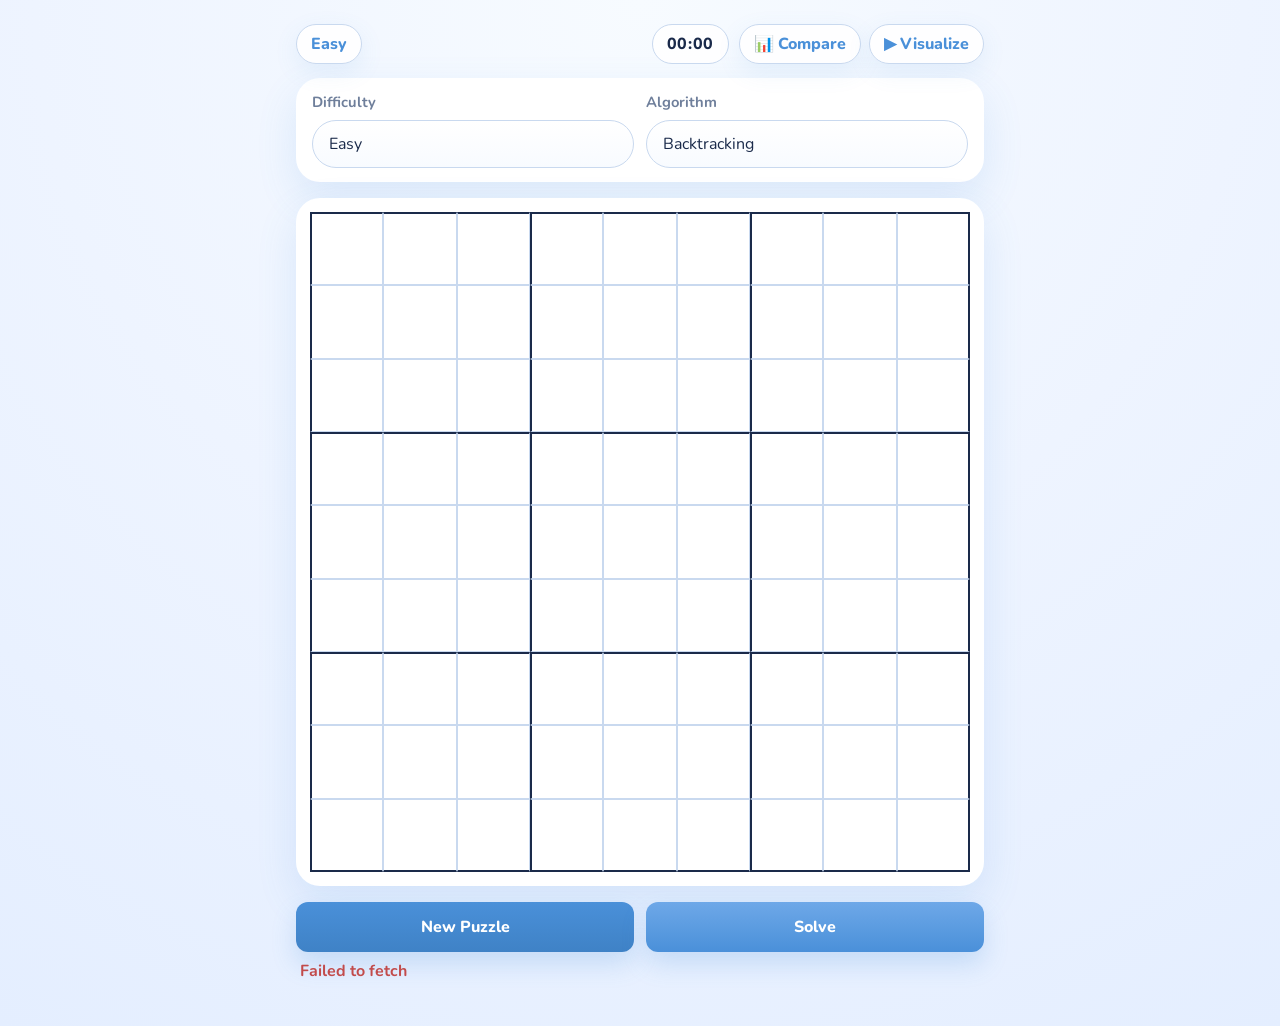
<file: frontend/index.html>
<!doctype html>
<html lang="en">
<head>
  <meta charset="utf-8">
  <meta name="viewport" content="width=device-width, initial-scale=1">
  <title>Sudoku AI</title>
  <link rel="preconnect" href="https://fonts.googleapis.com">
  <link rel="preconnect" href="https://fonts.gstatic.com" crossorigin>
  <link href="https://fonts.googleapis.com/css2?family=Nunito:wght@400;600;700;800&display=swap" rel="stylesheet">
  <link rel="stylesheet" href="style.css">
</head>
<body>
  <div class="app-shell">
    <header class="topbar">
      <div id="difficultyBadge" class="badge">Easy</div>
      <div class="topbar-right">
        <div id="timer" class="timer">00:00</div>
        <a class="badge compare-link" href="dashboard.html">📊 Compare</a>
        <a class="badge compare-link" href="visualizer.html">▶ Visualize</a>
      </div>
    </header>

    <section class="selector-row card">
      <div class="selector-group">
        <label class="pill-label" for="difficultySelect">Difficulty</label>
        <select id="difficultySelect" class="pill-select">
          <option value="easy">Easy</option>
          <option value="medium">Medium</option>
          <option value="hard">Hard</option>
          <option value="expert">Expert</option>
        </select>
      </div>
      <div class="selector-group">
        <label class="pill-label" for="algorithmSelect">Algorithm</label>
        <select id="algorithmSelect" class="pill-select">
          <option value="backtracking">Backtracking</option>
          <option value="ac3_mrv">AC-3 + MRV</option>
          <option value="forward_checking">Forward Checking</option>
          <option value="simulated_annealing">Simulated Annealing</option>
        </select>
      </div>
    </section>

    <main class="board-card card">
      <div id="grid" class="sudoku-grid" aria-label="Sudoku board"></div>
    </main>

    <section class="actions">
      <button id="newPuzzleBtn" class="btn">New Puzzle</button>
      <button id="solveBtn" class="btn btn-secondary">Solve</button>
    </section>

    <p id="errorMessage" class="error-message" aria-live="polite"></p>

    <section id="metrics" class="metrics hidden">
      <div class="metric-card"><span>⏱</span><div><div>Time</div><strong id="metricTime">0.00s</strong></div></div>
      <div class="metric-card"><span>⚡</span><div><div>States</div><strong id="metricStates">0</strong></div></div>
      <div class="metric-card"><span>↩</span><div><div>Backtracks</div><strong id="metricBacktracks">0</strong></div></div>
    </section>
  </div>

  <script src="app.js"></script>
</body>
</html>
</file>
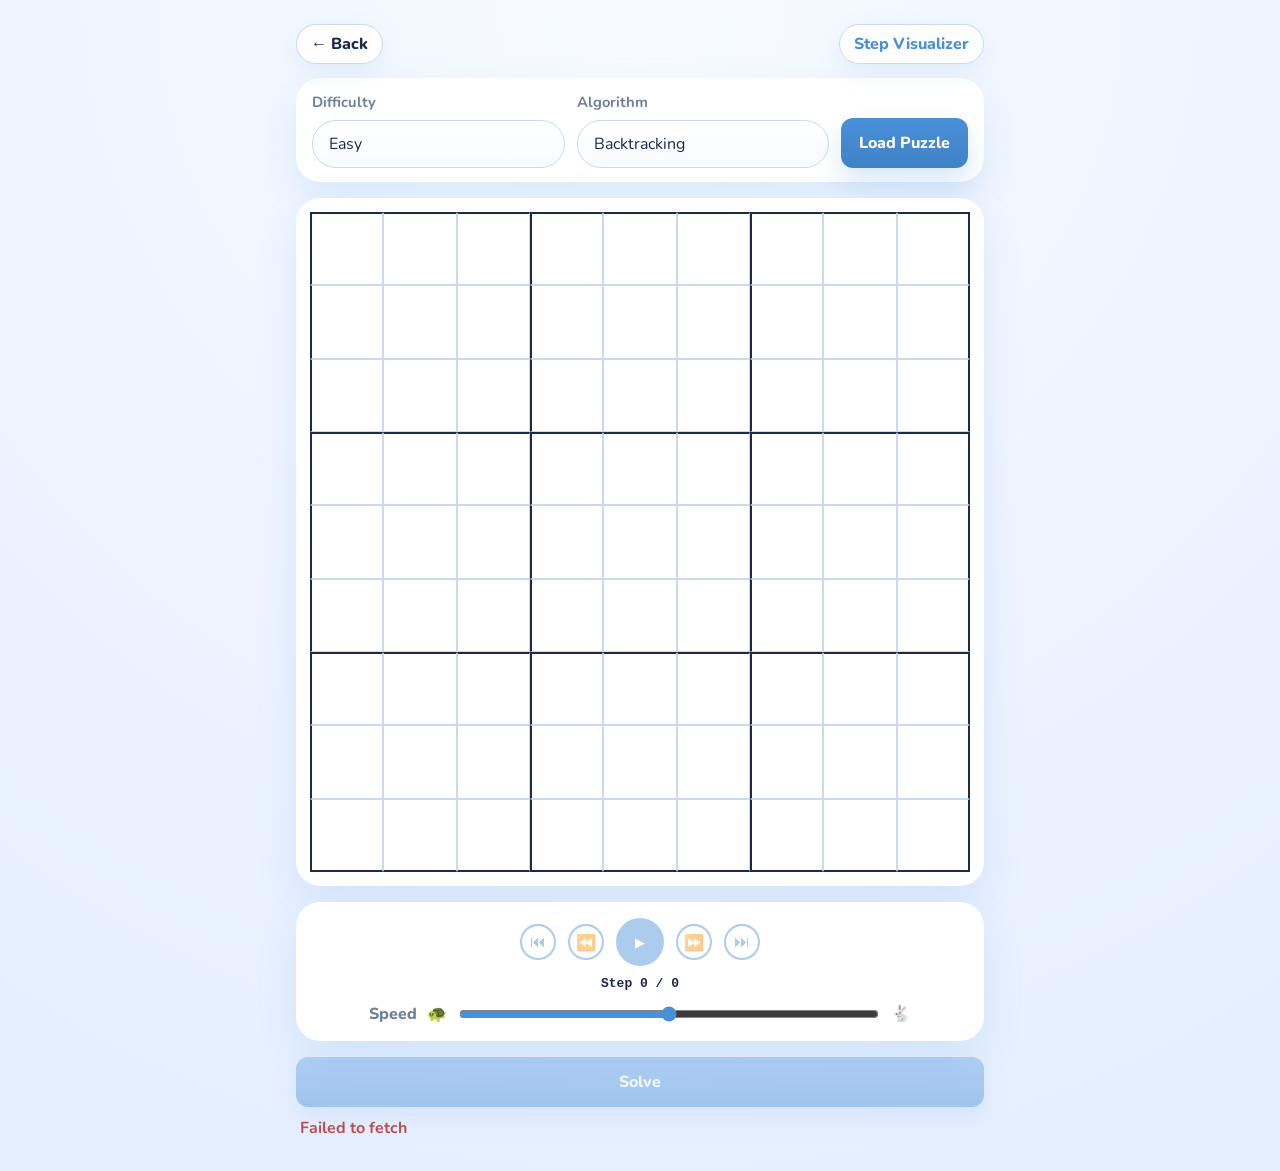
<file: frontend/visualizer.html>
<!doctype html>
<html lang="en">
<head>
  <meta charset="utf-8">
  <meta name="viewport" content="width=device-width, initial-scale=1">
  <title>Step Visualizer</title>
  <link rel="preconnect" href="https://fonts.googleapis.com">
  <link rel="preconnect" href="https://fonts.gstatic.com" crossorigin>
  <link href="https://fonts.googleapis.com/css2?family=Nunito:wght@400;600;700;800&display=swap" rel="stylesheet">
  <link rel="stylesheet" href="visualizer.css">
</head>
<body>
  <div class="app-shell">
    <header class="topbar">
      <a class="badge back-link" href="index.html">← Back</a>
      <div class="badge title-badge">Step Visualizer</div>
    </header>
    <section class="selector-row card">
      <div class="selector-group">
        <label class="pill-label" for="difficultySelect">Difficulty</label>
        <select id="difficultySelect" class="pill-select"><option value="easy">Easy</option><option value="medium">Medium</option><option value="hard">Hard</option><option value="expert">Expert</option></select>
      </div>
      <div class="selector-group">
        <label class="pill-label" for="algorithmSelect">Algorithm</label>
        <select id="algorithmSelect" class="pill-select"><option value="backtracking">Backtracking</option><option value="ac3_mrv">AC-3 + MRV</option><option value="forward_checking">Forward Checking</option></select>
      </div>
      <button id="loadBtn" class="btn">Load Puzzle</button>
    </section>
    <main class="board-card card"><div id="grid" class="sudoku-grid"></div></main>
    <section class="player-card card">
      <div class="controls-row">
        <button id="resetBtn" class="circle-btn small" disabled>⏮</button>
        <button id="backBtn" class="circle-btn small" disabled>⏪</button>
        <button id="playBtn" class="circle-btn play-btn" disabled>▶</button>
        <button id="fwdBtn" class="circle-btn small" disabled>⏩</button>
        <button id="endBtn" class="circle-btn small" disabled>⏭</button>
      </div>
      <div id="stepCounter" class="step-counter">Step 0 / 0</div>
      <label class="speed-label">Speed <span>🐢</span><input id="speedSlider" type="range" min="0" max="100" value="50"><span>🐇</span></label>
    </section>
    <section id="metrics" class="metrics hidden"><div class="metric-card"><span>⏱</span><div><div>Time</div><strong id="metricTime">0.00s</strong></div></div><div class="metric-card"><span>⚡</span><div><div>States</div><strong id="metricStates">0</strong></div></div><div class="metric-card"><span>↩</span><div><div>Backtracks</div><strong id="metricBacktracks">0</strong></div></div></section>
    <section class="actions"><button id="solveBtn" class="btn btn-secondary" disabled>Solve</button></section>
    <p id="errorMessage" class="error-message" aria-live="polite"></p>
  </div>
  <script src="visualizer.js"></script>
</body>
</html>
</file>
<file: frontend/style.css>
:root {
  --bg: #eef4ff;
  --card: #ffffff;
  --accent: #4a90d9;
  --accent-dark: #3d7cc0;
  --navy: #1a2a4a;
  --muted: #6f7f9b;
  --prefilled: #dce8f8;
  --border: #c9d9ef;
  --shadow: 0 16px 40px rgba(74, 144, 217, 0.14);
}

* { box-sizing: border-box; }
body {
  margin: 0; min-height: 100vh; font-family: "Nunito", sans-serif; color: var(--navy);
  background: radial-gradient(circle at top, #f7fbff 0, var(--bg) 50%, #e4eeff 100%);
}
.app-shell { width: min(100%, 720px); margin: 0 auto; padding: 24px 16px 32px; }
.card, .board-card { background: var(--card); border-radius: 24px; box-shadow: var(--shadow); }
.topbar { display: flex; justify-content: space-between; align-items: center; margin-bottom: 14px; gap: 12px; }
.topbar-right { display: flex; align-items: center; gap: 10px; }
.badge, .timer, .pill-select { background: rgba(255,255,255,0.9); border: 1px solid var(--border); border-radius: 999px; }
.badge { padding: 8px 14px; font-weight: 800; color: var(--accent); box-shadow: 0 8px 24px rgba(74,144,217,.10); }
.compare-link { text-decoration: none; color: var(--accent); white-space: nowrap; }
.compare-link:hover { color: var(--accent-dark); }
.compare-link + .compare-link { margin-left: -2px; }
.timer { padding: 8px 14px; font-weight: 800; letter-spacing: .04em; color: var(--navy); }
.selector-row { display: flex; align-items: center; gap: 12px; padding: 14px 16px; margin-bottom: 16px; flex-wrap: wrap; }
.selector-group { flex: 1 1 240px; display: flex; flex-direction: column; gap: 8px; }
.pill-label { font-size: 0.92rem; font-weight: 700; color: var(--muted); }
.pill-select {
  appearance: none; width: 100%; padding: 12px 16px; font: inherit; color: var(--navy);
  background: linear-gradient(180deg, #fff, #f8fbff); box-shadow: inset 0 1px 0 rgba(255,255,255,.8);
}
.board-card { padding: 14px; }
.sudoku-grid { display: grid; grid-template-columns: repeat(9, minmax(0, 1fr)); gap: 0; }
.cell {
  aspect-ratio: 1; display: flex; align-items: center; justify-content: center; font-weight: 700; font-size: clamp(1rem, 2.8vw, 1.5rem);
  color: var(--navy); background: #fff; border: 1px solid var(--border); transition: background .2s ease, color .2s ease, transform .2s ease;
}
.cell.box-top { border-top-width: 2.5px; border-top-color: var(--navy); }
.cell.box-left { border-left-width: 2.5px; border-left-color: var(--navy); }
.cell.box-right { border-right-width: 2.5px; border-right-color: var(--navy); }
.cell.box-bottom { border-bottom-width: 2.5px; border-bottom-color: var(--navy); }
.cell.prefilled { background: var(--prefilled); font-weight: 800; color: var(--navy); }
.cell.solved { background: #fff; color: var(--accent); animation: fadeIn .18s ease; }
.actions { display: flex; gap: 12px; margin: 16px 0 8px; }
.btn {
  flex: 1; border: 0; border-radius: 12px; padding: 14px 16px; font: inherit; font-weight: 800; color: #fff;
  background: linear-gradient(180deg, var(--accent), #3f82c6); box-shadow: 0 12px 24px rgba(74,144,217,.22); cursor: pointer;
}
.btn:hover { background: linear-gradient(180deg, var(--accent-dark), #356fa8); }
.btn-secondary { background: linear-gradient(180deg, #6ea8e8, #4a90d9); }
.error-message { min-height: 1.2em; margin: 0 4px 12px; color: #c24b4b; font-weight: 700; }
.metrics { display: grid; grid-template-columns: repeat(3, minmax(0, 1fr)); gap: 12px; }
.metric-card {
  display: flex; align-items: center; gap: 12px; padding: 14px 16px; border-radius: 18px; background: rgba(255,255,255,0.95);
  box-shadow: 0 10px 26px rgba(74,144,217,.10); border: 1px solid rgba(201,217,239,.8);
}
.metric-card span { width: 34px; height: 34px; display: grid; place-items: center; border-radius: 50%; background: #eef4ff; color: var(--accent); font-size: 1rem; }
.metric-card div div { font-size: .82rem; color: var(--muted); font-weight: 700; }
.metric-card strong { display: block; font-size: 1.05rem; color: var(--navy); }
.hidden { display: none; }
@keyframes fadeIn { from { opacity: 0; transform: scale(.96); } to { opacity: 1; transform: scale(1); } }
@media (max-width: 640px) {
  .app-shell { padding: 18px 12px 24px; }
  .selector-row, .actions { flex-direction: column; }
  .metrics { grid-template-columns: 1fr; }
}
</file>
<file: frontend/visualizer.css>
:root { --bg:#eef4ff; --card:#fff; --blue:#4a90d9; --blue-dark:#3d7cc0; --navy:#1a2a4a; --muted:#6f7f9b; --prefilled:#dce8f8; --border:#c9d9ef; --shadow:0 16px 40px rgba(74,144,217,.14); }
* { box-sizing:border-box; }
body { margin:0; min-height:100vh; font-family:"Nunito",sans-serif; color:var(--navy); background:radial-gradient(circle at top,#f7fbff 0,var(--bg) 50%,#e4eeff 100%); }
.app-shell { width:min(100%,720px); margin:0 auto; padding:24px 16px 32px; }
.card,.board-card,.player-card { background:var(--card); border-radius:24px; box-shadow:var(--shadow); }
.topbar { display:flex; justify-content:space-between; align-items:center; margin-bottom:14px; gap:12px; }
.badge { display:inline-flex; align-items:center; gap:8px; padding:8px 14px; border-radius:999px; border:1px solid var(--border); background:rgba(255,255,255,.9); color:var(--blue); font-weight:800; text-decoration:none; box-shadow:0 8px 24px rgba(74,144,217,.10); }
.back-link { color:var(--navy); }
.title-badge { margin-left:auto; }
.selector-row { display:flex; align-items:flex-end; gap:12px; padding:14px 16px; margin-bottom:16px; flex-wrap:wrap; }
.selector-group { flex:1 1 220px; display:flex; flex-direction:column; gap:8px; }
.pill-label { font-size:.92rem; font-weight:700; color:var(--muted); }
.pill-select { appearance:none; width:100%; padding:12px 16px; font:inherit; color:var(--navy); background:linear-gradient(180deg,#fff,#f8fbff); border:1px solid var(--border); border-radius:999px; }
.btn { border:0; border-radius:12px; padding:14px 18px; font:inherit; font-weight:800; color:#fff; background:linear-gradient(180deg,var(--blue),#3f82c6); box-shadow:0 12px 24px rgba(74,144,217,.22); cursor:pointer; }
.btn:hover { background:linear-gradient(180deg,var(--blue-dark),#356fa8); }
.btn-secondary { background:linear-gradient(180deg,#6ea8e8,#4a90d9); }
.board-card { padding:14px; }
.sudoku-grid { display:grid; grid-template-columns:repeat(9,minmax(0,1fr)); gap:0; }
.cell { aspect-ratio:1; display:flex; align-items:center; justify-content:center; font-weight:700; font-size:clamp(1rem,2.8vw,1.5rem); color:var(--navy); background:#fff; border:1px solid var(--border); transition:background .2s ease,color .2s ease,box-shadow .2s ease; }
.cell.box-top { border-top-width:2.5px; border-top-color:var(--navy); }
.cell.box-left { border-left-width:2.5px; border-left-color:var(--navy); }
.cell.box-right { border-right-width:2.5px; border-right-color:var(--navy); }
.cell.box-bottom { border-bottom-width:2.5px; border-bottom-color:var(--navy); }
.cell.prefilled { background:var(--prefilled); font-weight:800; }
.cell.changed { box-shadow:0 0 0 2px var(--blue); position:relative; z-index:1; }
.cell.conflict { background:#fdecee; }
.player-card { padding:16px; margin-top:16px; }
.controls-row { display:flex; justify-content:center; align-items:center; gap:12px; flex-wrap:wrap; }
.circle-btn { display:grid; place-items:center; border-radius:50%; border:2px solid var(--blue); background:#fff; color:var(--blue); cursor:pointer; }
.circle-btn.small { width:36px; height:36px; font-size:1rem; }
.play-btn { width:48px; height:48px; background:var(--blue); color:#fff; }
.circle-btn:disabled,.btn:disabled { opacity:.45; cursor:not-allowed; }
.step-counter { margin-top:10px; text-align:center; font-family:monospace; font-weight:700; color:var(--navy); }
.speed-label { margin-top:12px; display:flex; align-items:center; gap:10px; justify-content:center; color:var(--muted); font-weight:800; }
.speed-label input { width:min(420px,100%); accent-color:var(--blue); }
.metrics { display:grid; grid-template-columns:repeat(3,minmax(0,1fr)); gap:12px; margin-top:16px; }
.metric-card { display:flex; align-items:center; gap:12px; padding:14px 16px; border-radius:18px; background:rgba(255,255,255,.95); box-shadow:0 10px 26px rgba(74,144,217,.10); border:1px solid rgba(201,217,239,.8); }
.metric-card span { width:34px; height:34px; display:grid; place-items:center; border-radius:50%; background:#eef4ff; color:var(--blue); }
.metric-card div div { font-size:.82rem; color:var(--muted); font-weight:700; }
.metric-card strong { display:block; font-size:1.05rem; color:var(--navy); }
.actions { margin-top:16px; display:flex; }
.actions .btn { width:100%; }
.error-message { min-height:1.2em; margin:10px 4px 0; color:#c24b4b; font-weight:700; }
.hidden { display:none; }
@media (max-width:640px) { .selector-row,.topbar { flex-direction:column; align-items:stretch; } .title-badge { margin-left:0; align-self:flex-start; } .metrics { grid-template-columns:1fr; } }
</file>
